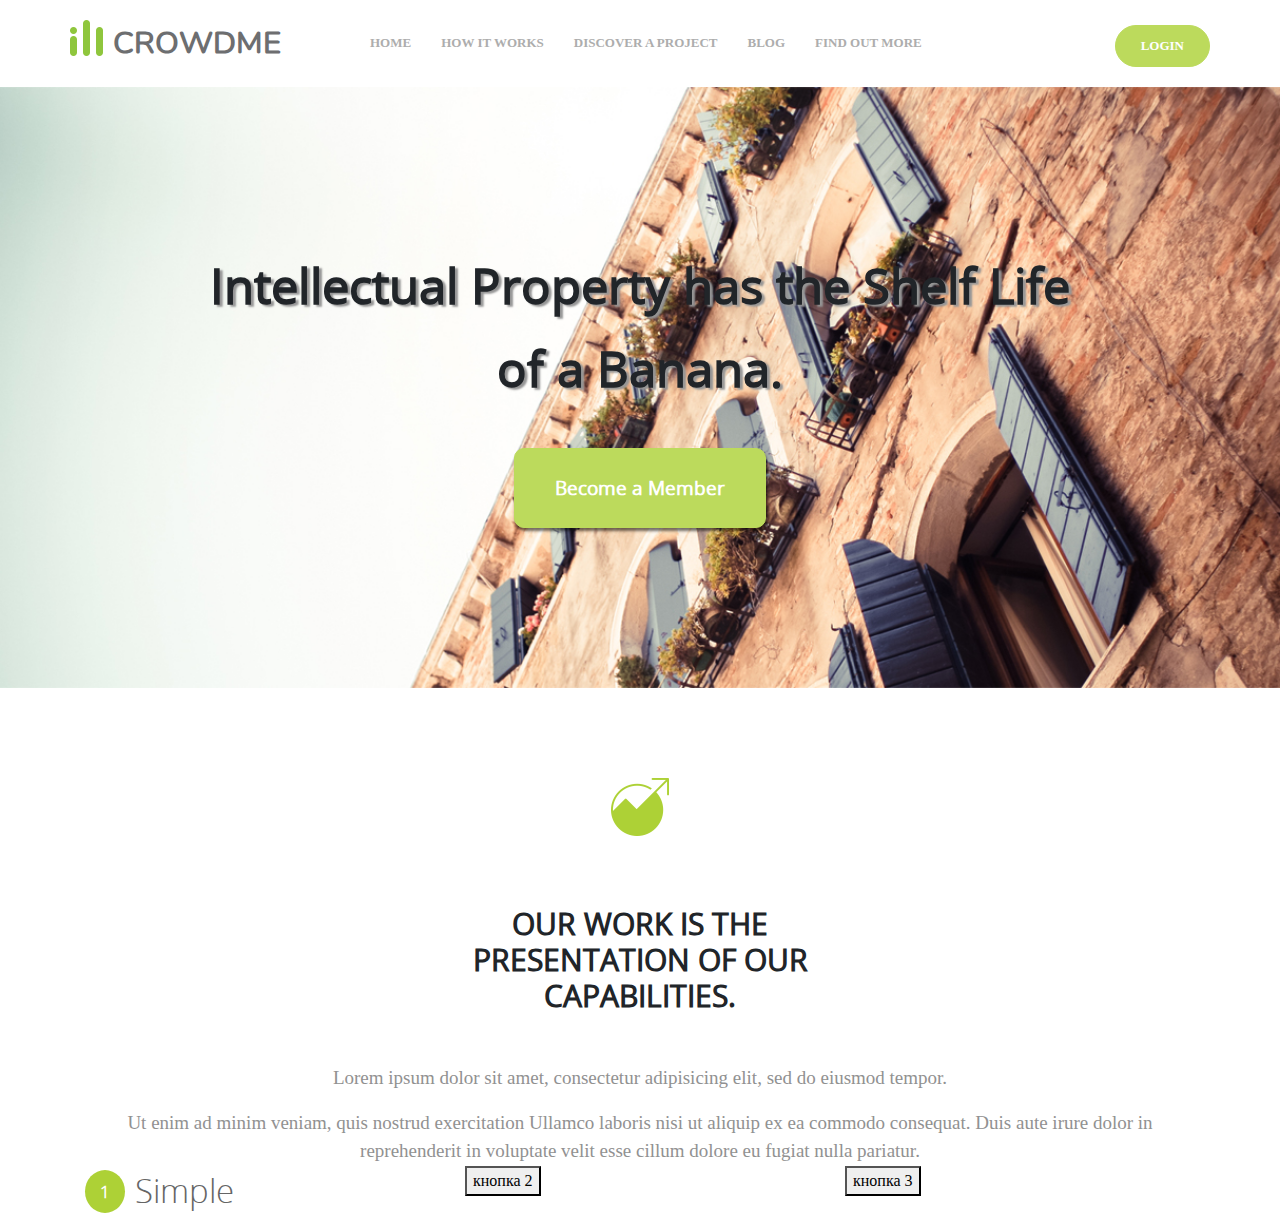
<file: index.html>
<!DOCTYPE html>
<html lang="en">
<head>
  <meta charset="UTF-8">
  <meta http-equiv="X-UA-Compatible" content="IE=edge">
  <meta name="viewport" content="width=device-width, initial-scale=1.0">
  <title>Шаблон</title>
  <link rel="stylesheet" href="libs/css/font-awesome.min.css" />
  <link rel="stylesheet" href="libs/normalize.css">
  <link rel="stylesheet" type="text/css" href="slick/slick.css"/>
  <link rel="stylesheet" type="text/css" href="slick/slick-theme.css"/>
  <link rel="stylesheet" href="libs/bootstrap.min.css">
  <link rel="stylesheet" href="css/main.css">
</head>
<body>
  
  <header>
    <div class="container">
      <div class="row ">
        <div class="col-md-3 mycol">
          <div class="logo d-flex">
            <div class="logo__img">
              <img src="img/logo.png" alt="logo">
            </div>
            <div class="logo__text">crowdme</div>
          </div>
        </div>
        <div class="col-md-8 mycol">
          <ul class="nav ">
            <li class="nav-item">
              <a class="nav-link active" aria-current="page" href="#">home</a>
            </li>
            <li class="nav-item">
              <a class="nav-link" href="#">how it works</a>
            </li>
            <li class="nav-item">
              <a class="nav-link" href="#">discover a project</a>
            </li>
            <li class="nav-item">
              <a class="nav-link" href="#">blog</a>
            </li>
            <li class="nav-item">
              <a class="nav-link" href="#">find out more</a>
            </li>
          </ul>
        </div>
        <div class="col-md-1 mycol d-flex justify-content-end">
          <button class="login btn btn-success log-btn" tabindex="1">login</button>
        </div>
      </div>
    </div>
  </header>
  <section id="top-bg">
    <div class="container ">
      <div class="row">
        <div class="col-md-12 text-center">
          <div class="header-title">
            <h1 class="header-title__title">Intellectual Property has the Shelf Life</h1>
            <p class="header-title__text">of a Banana.</p>
            <button class="btn btn-success header-title__button ml-auto mr-auto">Become a Member</button>
          </div>
        </div>
      </div>
    </div>
  </section>
  <section>
    <div class="container">
      <div class="row">
        <div class="col-md-12">
          <div class="presents">
            <div class="shape"><img class="presents__img" src="img/Shape.png" alt=""></div>
            <h2 class="presents__title">our work is the presentation  of our capabilities.</h2>
            <p class="presents__text">
              Lorem ipsum dolor sit amet, consectetur adipisicing elit, sed do eiusmod tempor. 
            </p>
            <p class="presents__text2">
              Ut enim ad minim veniam, quis nostrud exercitation Ullamco laboris nisi ut aliquip ex ea commodo consequat. Duis aute irure dolor in reprehenderit in voluptate velit esse cillum dolore eu fugiat nulla pariatur.
            </p>
          </div>
        </div>
      </div>
      <div class="row">
        <div class="col-md-4">
          <div class="knopka-1">
            <div class="simple">Simple</div>
          </div>
        </div>
        <div class="col-md-4">
          <button class="knopka-2">кнопка 2</button>
        </div>
        <div class="col-md-4">
          <button class="knopka-3">кнопка 3</button>
        </div>
      </div>
    </div>
  </section>
  

<!-- <div class="col-md-12">
    <div class="big-block">
      <div class="block-1">Блок 1</div>
      <div class="block-2">Блок 2</div>
      <button class="knopka-1">кнопка 1</button>
        <button class="knopka-2">кнопка 2</button>
        </div>
  </div>
  -->


  
  <script src="https://cdn.jsdelivr.net/npm/bootstrap@5.0.0-beta3/dist/js/bootstrap.bundle.min.js" integrity="sha384-JEW9xMcG8R+pH31jmWH6WWP0WintQrMb4s7ZOdauHnUtxwoG2vI5DkLtS3qm9Ekf" crossorigin="anonymous"></script>
  <script src="js/jquery-3.6.0.min.js"></script>
  <script type="text/javascript" src="slick/slick.min.js"></script>
  <script src="js/main.js"></script>
</body>
</html>
</file>
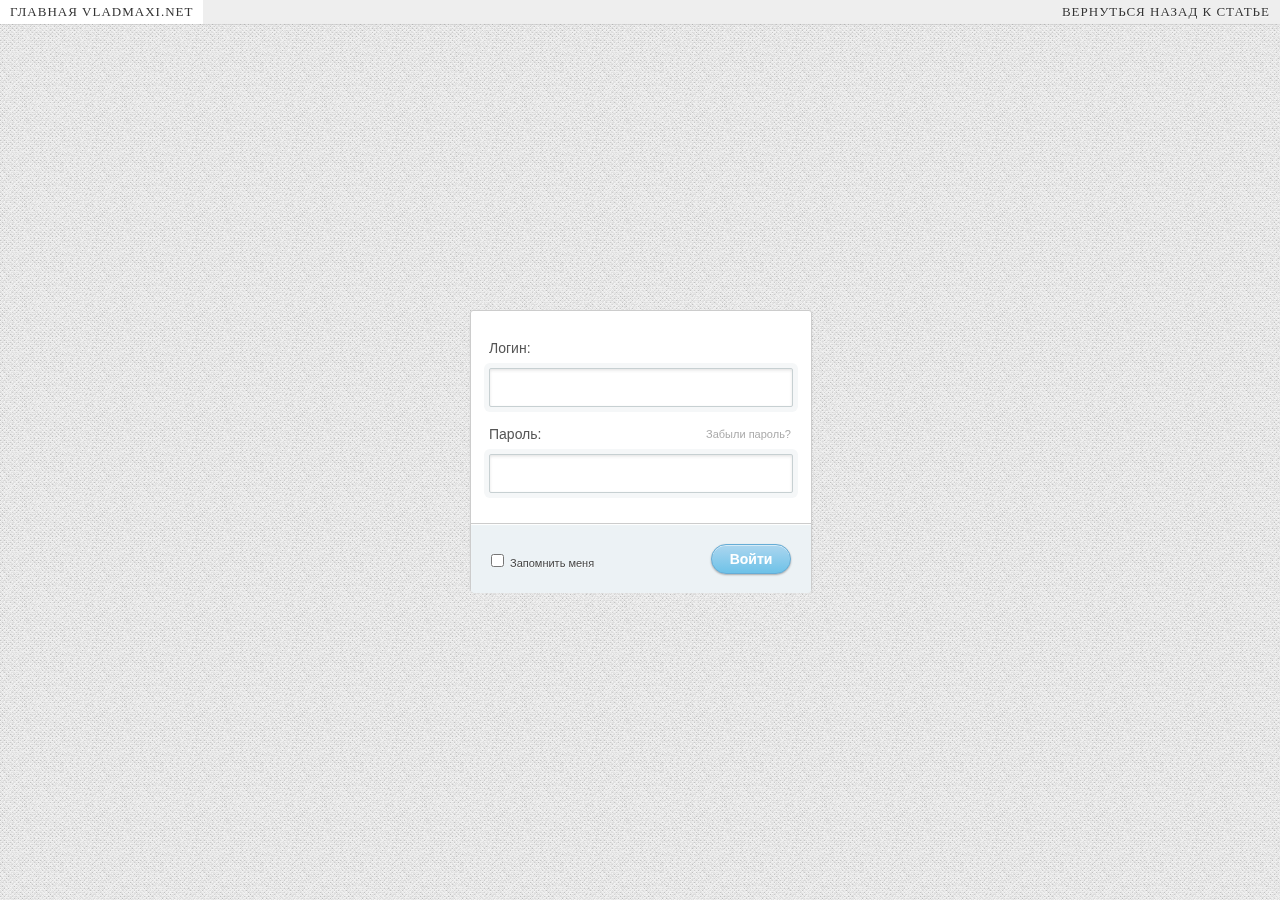
<file: libs/3-sbornik-22-luchshix-form-vxoda/index.html>
<!DOCTYPE html>
<head>
	<meta charset="utf-8">
	<meta http-equiv="X-UA-Compatible" content="IE=edge,chrome=1">
	<title>22 лучших формы входа и регистрации | Vladmaxi.net</title>
	<link rel="stylesheet" href="css/reset.css">
	<link rel="stylesheet" href="css/animate.css">
	<link rel="stylesheet" href="css/styles.css">
	<link rel="icon" href="http://vladmaxi.net/favicon.ico" type="image/x-icon">
	<link rel="shortcut icon" href="http://vladmaxi.net/favicon.ico" type="image/x-icon">
</head>
<body>

<!-- vladmaxi top bar -->
    <div class="vladmaxi-top">
        <a href="http://vladmaxi.net" target="_blank">Главная Vladmaxi.net</a>
        <span class="right">
        <a href="http://vladmaxi.net/web-developer/css/22-luchshix-formy-vxoda-i-registracii-na-sajte-v-html-css.html">
                <strong>Вернуться назад к статье</strong>
            </a>
        </span>
    <div class="clr"></div>
    </div>
<!--/ vladmaxi top bar -->

	<div id="container">
		<form>
			<label for="name">Логин:</label>
			<input type="name">
			<label for="username">Пароль:</label>
			<p><a href="#">Забыли пароль?</a></p>
			<input type="password">
			<div id="lower">
				<input type="checkbox"><label class="check" for="checkbox">Запомнить меня</label>
				<input type="submit" value="Войти">
			</div>
		</form>
	</div>
</body>
</html>
</file>
<file: css/main.css>
body {
  margin: 0;
  padding: 0;
  font-family: 'OpenSans', 'sans-serif';
}

@font-face {
  font-family: 'open_sansbold';
  src: url("../fonts/opensans-bold-webfont.woff2") format("woff2");
  src: url("../fonts/opensans-bold-webfont.woff") format("woff");
  font-weight: normal;
  font-style: normal;
}

@font-face {
  font-family: 'open_sanslight';
  src: url("../fonts/opensans-light-webfont.woff2") format("woff2");
  src: url("../fonts/opensans-light-webfont.woff") format("woff");
  font-weight: normal;
  font-style: normal;
}

@font-face {
  font-family: 'open_sansregular';
  src: url("../fonts/opensans-regular-webfont.woff2") format("woff2");
  src: url("../fonts/opensans-regular-webfont.woff") format("woff");
  font-weight: normal;
  font-style: normal;
}

@font-face {
  font-family: 'Nunito-Regular';
  src: url(../fonts/Nunito-Regular.ttf);
  font-weight: normal;
  font-style: normal;
}

.logo {
  margin-top: 20px;
  max-width: 210px;
}

.logo__img {
  display: block;
}

.logo__text {
  font-family: 'Nunito-Regular', 'sans-serif';
  font-size: 31px;
  font-weight: bold;
  text-transform: uppercase;
  color: #6d6e70;
  margin-left: 10px;
}

.mycol {
  padding-left: 0;
  padding-right: 0;
}

.nav {
  margin-top: 25px;
}

.nav .nav-item .nav-link {
  font-size: 13px;
  font-weight: 600;
  color: #adadad;
  text-transform: uppercase;
  padding-left: 15px;
  padding-right: 15px;
}

.nav .nav-item .nav-link:hover {
  color: #7e7979;
}

.login {
  background-color: #bcda5c;
  color: #fff;
  display: block;
  border-radius: 50px;
  text-transform: uppercase;
  font-size: 13px;
  font-weight: 600;
  border-color: #bcda5c;
  margin-top: 25px;
  padding: 10px 25px;
}

#top-bg {
  margin-top: 20px;
  background: url(../img/bg.jpg);
  background-size: cover;
  background-position: center;
  background-repeat: no-repeat;
}

.header-title__title {
  font-family: 'open_sansregular', 'sans-serif';
  font-size: 49px;
  font-weight: 600;
  margin-top: 170px;
  text-shadow: 3px 2px 2px #969696;
}

.header-title__text {
  font-family: 'open_sansregular', 'sans-serif';
  font-size: 49px;
  font-weight: 600;
  margin-top: 17px;
  text-shadow: 3px 2px 2px #969696;
}

.header-title__button {
  background-color: #bcda5c;
  color: #fff;
  display: block;
  max-width: 255px;
  border-radius: 10px;
  font-size: 19px;
  font-family: 'open_sansregular', 'sans-serif';
  font-weight: 600;
  border-color: #bcda5c;
  padding: 25px 40px;
  margin-top: 42px;
  margin-bottom: 160px;
  box-shadow: 1px 3px 3px 0px rgba(0, 0, 0, 0.54);
}

.presents {
  text-align: center;
}

.presents__img {
  margin-top: 90px;
}

.presents__title {
  font-family: 'open_sansregular', 'sans-serif';
  font-weight: 600;
  font-size: 30px;
  text-transform: uppercase;
  max-width: 480px;
  margin: 0 auto;
  margin-top: 70px;
}

.presents__text {
  font-size: 19px;
  color: #919191;
  padding: 0;
  margin-top: 50px;
}

.presents__text2 {
  font-size: 19px;
  color: #919191;
  padding: 0;
  margin: 0;
}

.block-1 {
  padding: 40px;
  border: 1px solid green;
}

.block-2 {
  padding: 40px;
  border: 1px solid red;
  display: none;
}

.block-3 {
  padding: 40px;
  border: 1px solid #000;
  display: none;
}

.knopka-1 .simple {
  font-family: 'open_sanslight' , 'sans-serif';
  font-size: 33px;
  font-weight: 300;
  color: #656565;
}

.simple:before {
  content: '1';
  padding: 10px 15px 10px 15px;
  background-color: #add136;
  border-radius: 100%;
  margin-right: 10px;
  font-size: 17px;
  font-weight: bold;
  color: #fff;
  position: relative;
  top: -5px;
}
</file>
<file: libs/3-sbornik-22-luchshix-form-vxoda/css/styles.css>
/* Stylesheet */


/* Imports */

@import url(animate.css);

/* Selections */

::selection {
 	color: #fff;
 	text-shadow: none;
 	background: #444;
}

::-moz-selection {
 	color: #fff;
 	text-shadow: none;
 	background: #444;
}

/* Basics */

html, body {
	width: 100%;
	font-family: "Helvetica Neue", Helvetica, sans-serif;
	color: #444;
	-webkit-font-smoothing: antialiased;
	background: url(../img/bg.png) repeat;
	
}

#container {
	position: fixed;
	width: 340px;
	height: 280px;
	top: 50%;
	left: 50%;
	margin-top: -140px;
	margin-left: -170px;
	background: #fff;
	border-radius: 3px;
	border: 1px solid #ccc;
	box-shadow: 0 1px 2px rgba(0, 0, 0, .1);
	-webkit-animation-name: bounceIn;
	-webkit-animation-fill-mode: both;
	-webkit-animation-duration: 1s;
	-webkit-animation-iteration-count: 1;
	-webkit-animation-timing-function: linear;
	-moz-animation-name: bounceIn;
	-moz-animation-fill-mode: both;
	-moz-animation-duration: 1s;
	-moz-animation-iteration-count: 1;
	-moz-animation-timing-function: linear;
	animation-name: bounceIn;
	animation-fill-mode: both;
	animation-duration: 1s;
	animation-iteration-count: 1;
	animation-timing-function: linear;
}

form {
	margin: 0 auto;
	margin-top: 20px;
}

label {
	color: #555;
	display: inline-block;
	margin-left: 18px;
	padding-top: 10px;
	font-size: 14px;
}

p a {
	font-size: 11px;
	color: #aaa;
	float: right;
	margin-top: -13px;
	margin-right: 20px;
	-webkit-transition: all .4s ease;
	-moz-transition: all .4s ease;
	transition: all .4s ease;
}

p a:hover {
	color: #555;
}

input {
	font-family: "Helvetica Neue", Helvetica, sans-serif;
	font-size: 12px;
	outline: none;
}

input[type=name],
input[type=password] {
	color: #777;
	padding-left: 10px;
	margin: 10px;
	margin-top: 12px;
	margin-left: 18px;
	width: 290px;
	height: 35px;
	border: 1px solid #c7d0d2;
	border-radius: 2px;
	box-shadow: inset 0 1.5px 3px rgba(190, 190, 190, .4), 0 0 0 5px #f5f7f8;
	-webkit-transition: all .4s ease;
	-moz-transition: all .4s ease;
	transition: all .4s ease;
}

input[type=name]:hover,
input[type=password]:hover {
	border: 1px solid #b6bfc0;
	box-shadow: inset 0 1.5px 3px rgba(190, 190, 190, .7), 0 0 0 5px #f5f7f8;
}

input[type=name]:focus,
input[type=password]:focus {
	border: 1px solid #a8c9e4;
	box-shadow: inset 0 1.5px 3px rgba(190, 190, 190, .4), 0 0 0 5px #e6f2f9;
}

#lower {
	background: #ecf2f5;
	width: 100%;
	height: 69px;
	margin-top: 20px;
	box-shadow: inset 0 1px 1px #fff;
	border-top: 1px solid #ccc;
	border-bottom-right-radius: 3px;
	border-bottom-left-radius: 3px;
}

input[type=checkbox] {
	margin-left: 20px;
	margin-top: 30px;
}

.check {
	margin-left: 3px;
	font-size: 11px;
	color: #444;
	text-shadow: 0 1px 0 #fff;
}

input[type=submit] {
	float: right;
	margin-right: 20px;
	margin-top: 20px;
	width: 80px;
	height: 30px;
	font-size: 14px;
	font-weight: bold;
	color: #fff;
	background-image: -webkit-gradient(linear, left top, left bottom, from(#acd6ef), to(#6ec2e8));
	background-image: -moz-linear-gradient(top left 90deg, #acd6ef 0%, #6ec2e8 100%);
	background-image: linear-gradient(top left 90deg, #acd6ef 0%, #6ec2e8 100%);
	border-radius: 30px;
	border: 1px solid #66add6;
	box-shadow: 0 1px 2px rgba(0, 0, 0, .3), inset 0 1px 0 rgba(255, 255, 255, .5);
	cursor: pointer;
}

input[type=submit]:hover {
	background-image: -webkit-gradient(linear, left top, left bottom, from(#b6e2ff), to(#6ec2e8));
	background-image: -moz-linear-gradient(top left 90deg, #b6e2ff 0%, #6ec2e8 100%);
	background-image: linear-gradient(top left 90deg, #b6e2ff 0%, #6ec2e8 100%);
}

input[type=submit]:active {
	background-image: -webkit-gradient(linear, left top, left bottom, from(#6ec2e8), to(#b6e2ff));
	background-image: -moz-linear-gradient(top left 90deg, #6ec2e8 0%, #b6e2ff 100%);
	background-image: linear-gradient(top left 90deg, #6ec2e8 0%, #b6e2ff 100%);
}
/* ����� ���� vladmaxi, ����� ������� */
.vladmaxi-top{
	line-height: 24px;
	font-size: 11px;
	background: #eee;
	text-transform: uppercase;
	z-index: 9999;
	position: fixed;
	top:0;
	left:0;
	width:100%;
	font-family: calibri;
	font-size: 13px;
	box-shadow: 1px 0px 2px rgba(0,0,0,0.2);
	-webkit-animation: slideOut 0.5s ease-in-out 0.3s backwards;
}
@-webkit-keyframes slideOut{
	0%{top:-30px; opacity: 0;}
	100%{top:0px; opacity: 1;}
}

.vladmaxi-top a{
	padding: 0px 10px;
	letter-spacing: 1px;
	color: #333;
	text-shadow: 0px 1px 1px #fff;
	display: block;
	float: left;
}
.vladmaxi-top a:hover{
	background: #fff;
}
.vladmaxi-top span.right{
	float: right;
}
.vladmaxi-top span.right a{
	float: left;
	display: block;
}

header{
	padding: 20px 30px 20px 30px;
	margin: 100px 20px 10px 20px;
	position: relative;
	display: block;
	text-shadow: 1px 1px 1px rgba(0,0,0,0.2);
    text-align: center;
}
header h1{
	position: relative;
	color: #6ec2e8;
	font-weight: 700;
	font-style: normal;
	font-size: 30px;
	padding: 0px 0px 5px 0px;
	text-shadow: 1px 1px 0 #000;
}
</file>
